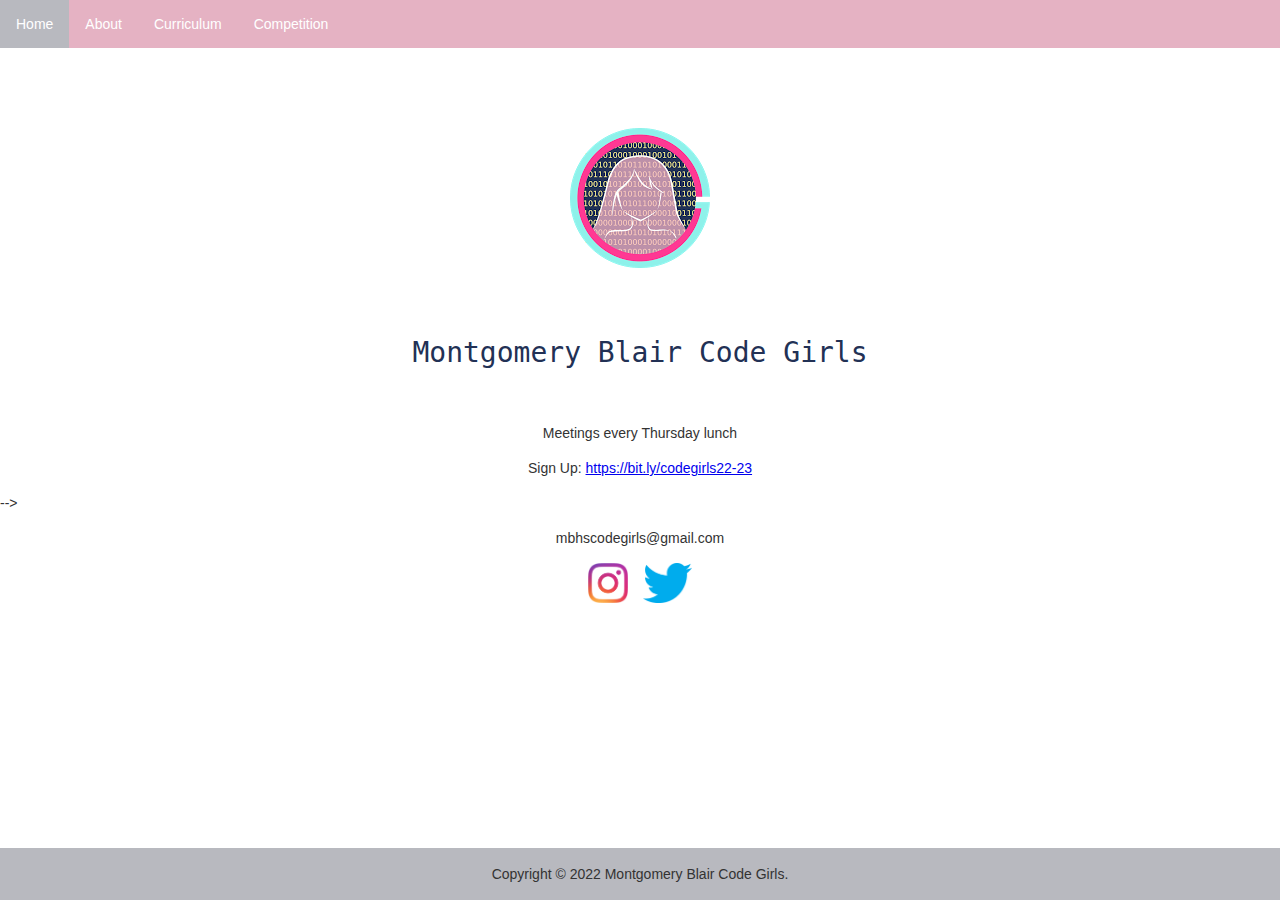
<file: index.html>
<!DOCTYPE html>
<html>

<head>
  <meta charset="utf-8">
  <meta name="viewport" content="width=device-width">
  <title>Code Girls</title>
  <link href="style.css" rel="stylesheet" type="text/css" />
  <link rel="apple-touch-icon" sizes="120x120" href="/apple-touch-icon.png">
  <link rel="icon" type="image/png" sizes="32x32" href="/favicon-32x32.png">
  <link rel="icon" type="image/png" sizes="16x16" href="/favicon-16x16.png">
  <link rel="manifest" href="/site.webmanifest">
  <link rel="mask-icon" href="/safari-pinned-tab.svg" color="#5bbad5">
  <meta name="msapplication-TileColor" content="#da532c">
  <meta name="theme-color" content="#ffffff">

</head>

<body>

  <script src="script.js"></script>

  <ul>
    <li><a href="index.html" target="_self">Home</a></li>
    <li><a href="about.html" target="_self">About</a></li>
    <li class="dropdown">
      <a href="javascript:void(0)" class="dropbtn">Curriculum</a>
      <div class="dropdown-content">
        <a href="2021-2022.html" target="_self">2021-2022</a>
        <a href="resources.html" target="_self">Additional Resources</a>
    </li>
    <li class="dropdown">
      <a href="competition.html" class="dropbtn" target="_self">Competition</a>
      <div class="dropdown-content">
        <a href="competition.html" target="_self">Overview</a>
        <a href="rules.html" target="_self">Rules</a>
        <a href="register.html" target="_self">Register</a>
      </div>
    </li>
  </ul>



  <br>
  <br>
  <br>
  <br>
  <center><img src="logo-no-text-1024.png" alt="Logo"></center>
  <center>
    <h1>Montgomery Blair Code Girls</h1>
  </center>
<!--
  <center class="references">
    <h3><b>Register for the 2022 competition <a href="https://bit.ly/2022cgc" target="_blank">here</a>!</b>
    </h3>
  </center>
-->
  </br>
  <center>
    <p>Meetings every Thursday lunch</p>
  </center>
  <center><p>Sign Up: <a href="https://bit.ly/codegirls22-23" target="_blank">https://bit.ly/codegirls22-23</a> </p></center>-->


  <center>
    <p>mbhscodegirls@gmail.com</p>
  </center>

  <center><a href="https://www.instagram.com/mbhscodegirls/"><img src="instagram.png" alt="instagram"
        height="40"></a>&nbsp;&nbsp;&nbsp;&nbsp;<a href="https://twitter.com/blaircodegirls"><img src="twitter.png"
        alt="twiter" height="40"></a></center>

  <div class="footer">Copyright &copy; 2022 Montgomery Blair Code Girls.</div>


</body>

</html>
</file>
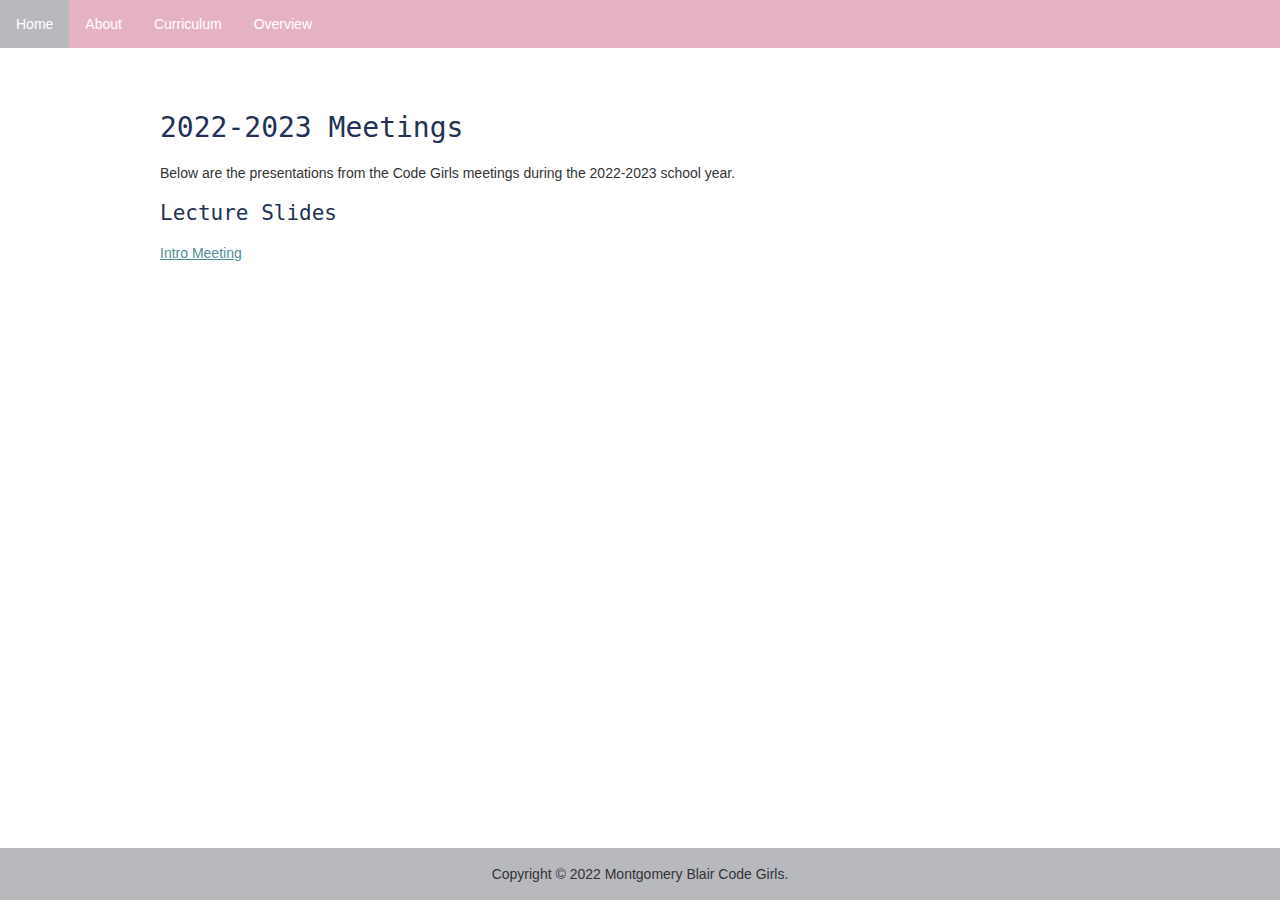
<file: 2022-2023.html>
<!DOCTYPE html>
<html>

<head>
  <meta charset="utf-8">
  <meta name="viewport" content="width=device-width">
  <title>Code Girls</title>
  <link href="style.css" rel="stylesheet" type="text/css" />
  <link rel="apple-touch-icon" sizes="120x120" href="/apple-touch-icon.png">
  <link rel="icon" type="image/png" sizes="32x32" href="/favicon-32x32.png">
  <link rel="icon" type="image/png" sizes="16x16" href="/favicon-16x16.png">
  <link rel="manifest" href="/site.webmanifest">
  <link rel="mask-icon" href="/safari-pinned-tab.svg" color="#5bbad5">
  <meta name="msapplication-TileColor" content="#da532c">
  <meta name="theme-color" content="#ffffff">
  <base target="_blank">

</head>

<body>

  <script src="script.js"></script>

  <ul>
    <li><a href="index.html" target="_self">Home</a></li>
    <li><a href="about.html" target="_self">About</a></li>
    <li class="dropdown">
      <a href="javascript:void(0)" class="dropbtn">Curriculum</a>
      <div class="dropdown-content">
        <a href="2022-2023.html" target="_self">2022-2023</a>
        <a href="resources.html" target="_self">Additional Resources</a>
    </li>
    <li><a href="competition.html" target="_self">Overview</a></li>
  </ul>



  <h1>2022-2023 Meetings</h1>
  <p>Below are the presentations from the Code Girls meetings during the 2022-2023 school year.
  </p>

  <h2>Lecture Slides</h2>
  <div class="references">
    <p><a href="2021_22/Intro Meeting.pdf">Intro Meeting</a></p>
  </div>
  <div class="footer">Copyright &copy; 2022 Montgomery Blair Code Girls.</div>

</body>

</html>
</file>
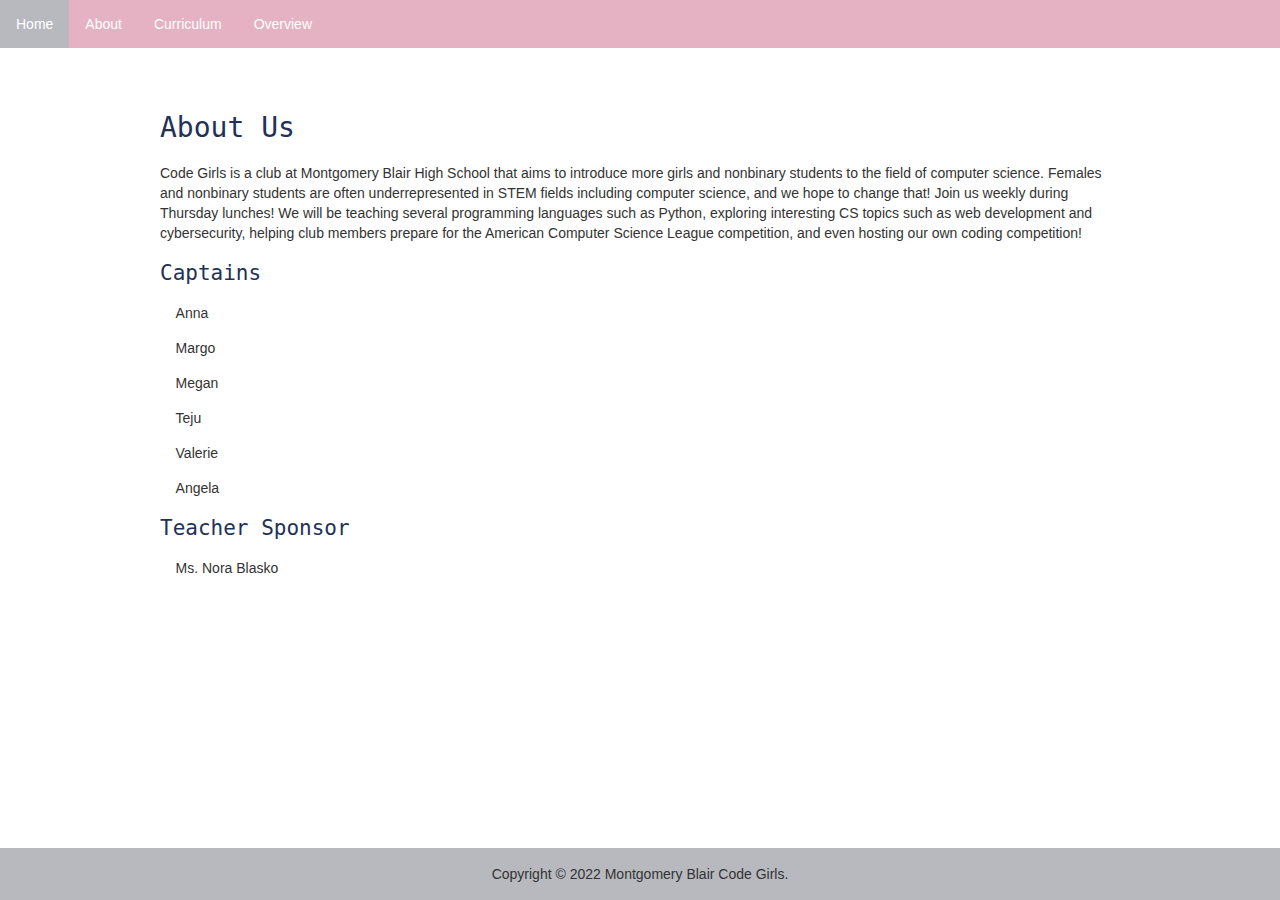
<file: about.html>
<!DOCTYPE html>
<html>

<head>
  <meta charset="utf-8">
  <meta name="viewport" content="width=device-width">
  <title>Code Girls</title>
  <link href="style.css" rel="stylesheet" type="text/css" />
  <link rel="apple-touch-icon" sizes="120x120" href="/apple-touch-icon.png">
  <link rel="icon" type="image/png" sizes="32x32" href="/favicon-32x32.png">
  <link rel="icon" type="image/png" sizes="16x16" href="/favicon-16x16.png">
  <link rel="manifest" href="/site.webmanifest">
  <link rel="mask-icon" href="/safari-pinned-tab.svg" color="#5bbad5">
  <meta name="msapplication-TileColor" content="#da532c">
  <meta name="theme-color" content="#ffffff">

</head>

<body>

  <script src="script.js"></script>

  <ul>
    <li><a href="index.html" target="_self">Home</a></li>
    <li><a href="about.html" target="_self">About</a></li>
    <li class="dropdown">
      <a href="javascript:void(0)" class="dropbtn">Curriculum</a>
      <div class="dropdown-content">
        <a href="2022-2023.html" target="_self">2022-2023</a>
        <a href="resources.html" target="_self">Additional Resources</a>
    </li>
    <li><a href="competition.html" target="_self">Overview</a></li>
  </ul>



  <h1>About Us</h1>
  <p>Code Girls is a club at Montgomery Blair High School that aims to introduce more girls and nonbinary students to
    the field of computer science. Females and nonbinary students are often underrepresented in STEM fields including
    computer science, and we hope to change that! Join us weekly during Thursday lunches! We will be teaching several
    programming languages such as Python, exploring interesting CS topics such as web development and cybersecurity,
    helping club members prepare for the American Computer Science League competition, and even hosting our own coding
    competition!


  </p>
  <h2>Captains</h2>

  <p>&nbsp&nbsp&nbsp&nbspAnna</p>
  <p>&nbsp&nbsp&nbsp&nbspMargo</p>
  <p>&nbsp&nbsp&nbsp&nbspMegan</p>
  <p>&nbsp&nbsp&nbsp&nbspTeju</p>
  <p>&nbsp&nbsp&nbsp&nbspValerie</p>
  <p>&nbsp&nbsp&nbsp&nbspAngela</p>
  <!--
  <table class="center" height="5%">
  <tr>
    <th><img src="image-placeholder.jpg" alt="Anna" height="5%"></th>
    <th><img src="image-placeholder.jpg" alt="Margo" height="5%"></th>
    <th><img src="image-placeholder.jpg" alt="Megan" height="5%"></th>
  </tr>
  <tr>
    <th><p>Anna</p></th>
    <th><p>Margo</p></th>
    <th><p>Megan</p></th>
  </tr>

-->
  <h2>Teacher Sponsor</h2>
  <p>&nbsp&nbsp&nbsp&nbspMs. Nora Blasko</p>
  <!--<center><img src="image-placeholder.jpg" alt="Ms. Nora Blasko" height="100px"></center>-->

  <!--<h2>Sponsors</h2>
  <p>[Insert sponsor logos here??]</p>-->

  <div class="footer">Copyright &copy; 2022 Montgomery Blair Code Girls.</div>

</body>

</html>
</file>
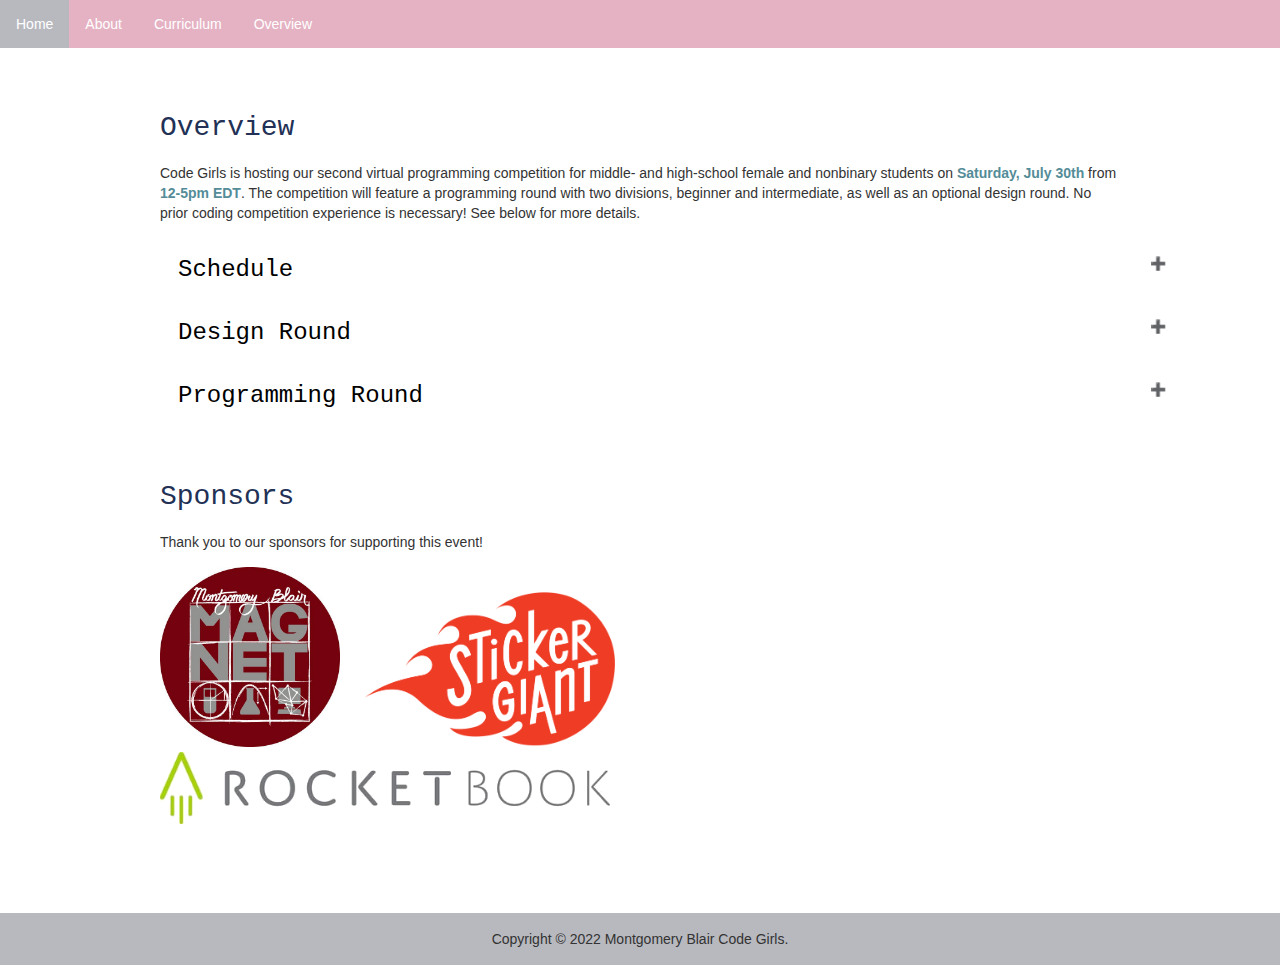
<file: competition.html>
<!DOCTYPE html>
<html>

<head>
  <meta charset="utf-8">
  <meta name="viewport" content="width=device-width">
  <title>Code Girls</title>
  <link href="style.css" rel="stylesheet" type="text/css" />
  <link rel="apple-touch-icon" sizes="120x120" href="/apple-touch-icon.png">
  <link rel="icon" type="image/png" sizes="32x32" href="/favicon-32x32.png">
  <link rel="icon" type="image/png" sizes="16x16" href="/favicon-16x16.png">
  <link rel="manifest" href="/site.webmanifest">
  <link rel="mask-icon" href="/safari-pinned-tab.svg" color="#5bbad5">
  <meta name="msapplication-TileColor" content="#da532c">
  <meta name="theme-color" content="#ffffff">

</head>

<body>

  <script src="script.js"></script>

  <ul>
    <li><a href="index.html" target="_self">Home</a></li>
    <li><a href="about.html" target="_self">About</a></li>
    <li class="dropdown">
      <a href="javascript:void(0)" class="dropbtn">Curriculum</a>
      <div class="dropdown-content">
        <a href="2022-2023.html" target="_self">2022-2023</a>
        <a href="resources.html" target="_self">Additional Resources</a>
    </li>
    <li><a href="competition.html" target="_self">Overview</a></li>
  </ul>



  <h1>Overview</h1>
  <p>Code Girls is hosting our second virtual programming competition for middle- and
    high-school female and nonbinary students on <b style="color:#548c98">Saturday, July 30th</b> from <b
      style="color:#548c98">12-5pm EDT</b>.
    The competition will feature a programming round with two divisions, beginner and intermediate,
    as well as an optional design round. No prior coding competition experience is necessary!
    See below for more details.
  </p>

  <button class="accordion" onclick="accordionClick(this)">Schedule</button>
  <div class="panel">
    <table>
      <tr>
        <td>
          <b style="color:#bf6491">12:00-12:15pm</b>
        </td>
        <td>
          Opening remarks + design round intro
        </td>
      </tr>
      <tr>
        <td>
          <b style="color:#bf6491">12:15-12:50pm</b>
        </td>
        <td>
          Design round
        </td>
      </tr>
      <tr>
        <td>
          <b style="color:#bf6491">12:50-1:00pm</b>
        </td>
        <td>
          Programming round intro
        </td>
      </tr>
      <tr>
        <td>
          <b style="color:#bf6491">1:00-4:15pm</b>
        </td>
        <td>
          Programming round
        </td>
      </tr>
      <tr>
        <td>
          <b style="color:#bf6491">4:15-4:30pm</b>
        </td>
        <td>
          Break; design round submission closed
        </td>
      </tr>
      <tr>
        <td>
          <b style="color:#bf6491">4:30-5:00pm</b>
        </td>
        <td>
          Awards + closing remarks
        </td>
      </tr>

    </table>
  </div>

  <button class="accordion" onclick="accordionClick(this)">Design Round</button>
  <div class="panel">
    <p>Since coding is and will continue to be used to solve many of the world’s problems, this year, we are introducing
      the <b style="color:#548c98">design round</b>!
      This completely optional round will ask participants to create an application or website
      that addresses the prompt given and to submit a concept sketch and brief explanation of their product.
      No coding is required; we are more interested in seeing your innovative and creative ideas!
      Those who choose to submit a design will be given the option to have their submission shared on our website and
      will receive additional merch.
    </p>
    <p>
      <b style="color:#548c98">Problems:</b> 1
      <br>
      <b style="color:#548c98">Time:</b> 4 hours
      <br>
      <b style="color:#548c98">Submission:</b> Concept sketch or wireframe
      <br>
      <b style="color:#548c98">Platform:</b> Google forms submission
      <br>
    </p>
  </div>

  <button class="accordion" onclick="accordionClick(this)">Programming Round</button>
  <div class="panel">
    <p>The <b style="color:#bf6491">programming round</b> will test your problem solving, logical reasoning, and coding
      skills. This part of the
      competition will be used to determine prize winners. As with last year, we will have two divisions, beginner and
      intermediate; you can view the <a href="/register.html#guide">guide</a> if you need help determining which division to sign up for. We will be
      accepting any programming language, but the solutions we provide will be in Python or Java.
    </p>
    <p>
      <b style="color:#bf6491">Problems:</b> 4-5
      <br>
      <b style="color:#bf6491">Time:</b> 3 hours
      <br>
      <b style="color:#bf6491">Submission:</b> Code in Python, Java, C++, or another programming language
      <br>
      <b style="color:#bf6491">Platform:</b> Hackerrank
      <br>
    </p>
  </div>

  <div class="sponsors">
    <h1 style="margin-top:50px">Sponsors</h1>
    <p>Thank you to our sponsors for supporting this event!</p>
    <div class="images" style="margin-left:12.5%; margin-right:12.5%; margin-bottom:40px">
    <img src="magnet-foundation.jpeg" width="180" alt="The Magnet Foundation" style="margin-right:25px"><img src="stickergiant.png" width="250" alt="StickerGiant" style="margin-right:30px">
	<img src="rb-transparent-logo03.png" width="450" alt="Rocketbook" style="margin-right:25px">
    </div>
  </div>


  <div class="footer">Copyright &copy; 2022 Montgomery Blair Code Girls.</div>


</body>

</html>
</file>
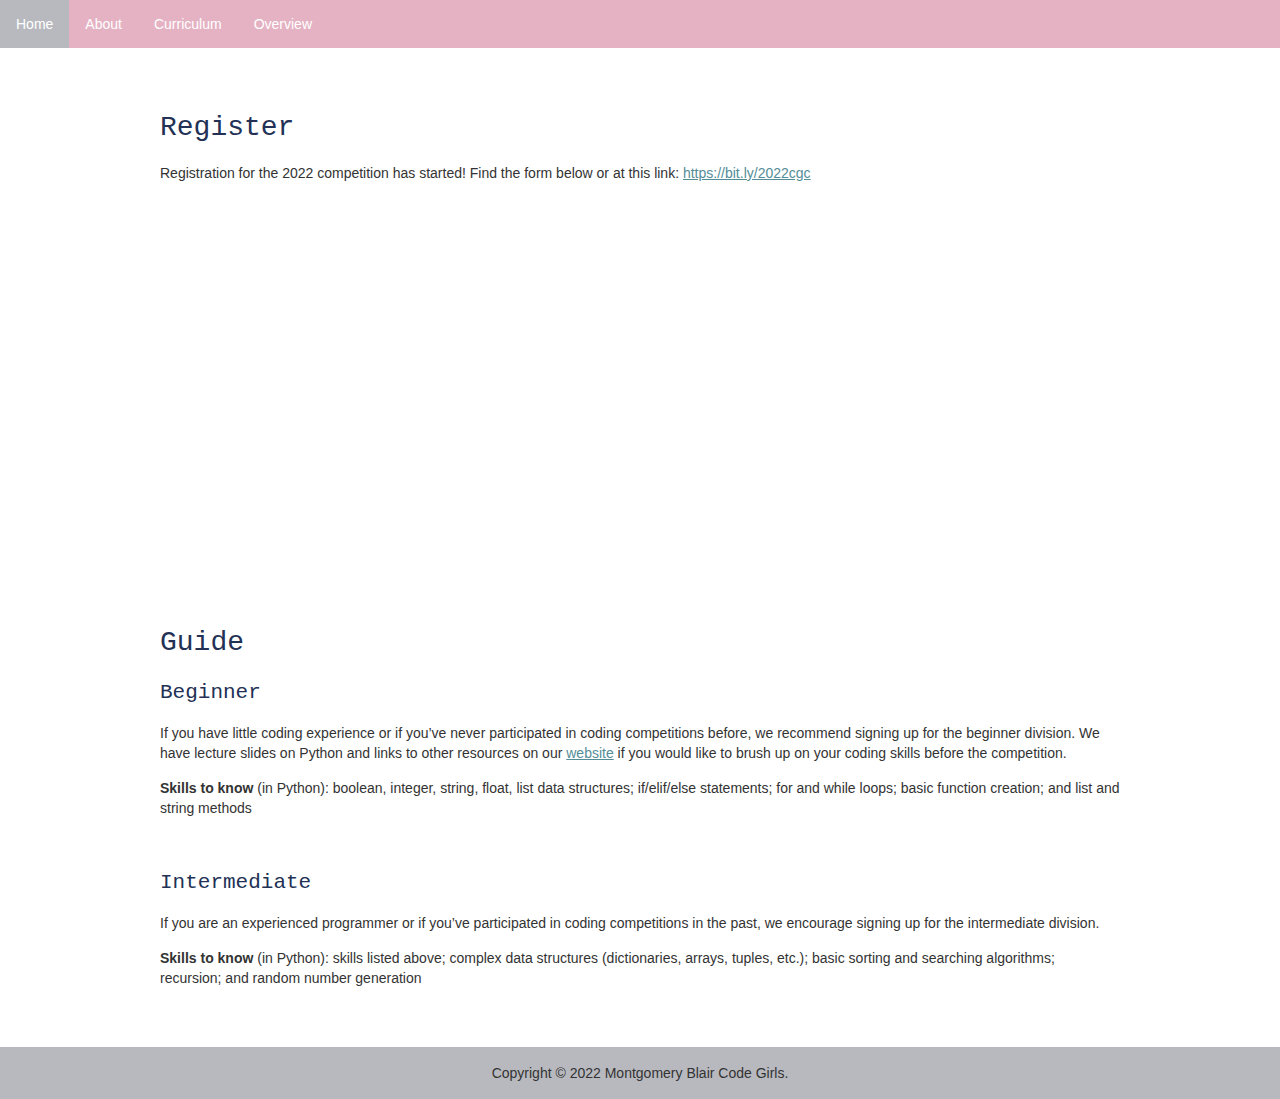
<file: register.html>
<!DOCTYPE html>
<html>

<head>
  <meta charset="utf-8">
  <meta name="viewport" content="width=device-width">
  <title>Code Girls</title>
  <link href="style.css" rel="stylesheet" type="text/css" />

  <link rel="apple-touch-icon" sizes="120x120" href="/apple-touch-icon.png">
  <link rel="icon" type="image/png" sizes="32x32" href="/favicon-32x32.png">
  <link rel="icon" type="image/png" sizes="16x16" href="/favicon-16x16.png">
  <link rel="manifest" href="/site.webmanifest">
  <link rel="mask-icon" href="/safari-pinned-tab.svg" color="#5bbad5">
  <meta name="msapplication-TileColor" content="#da532c">
  <meta name="theme-color" content="#ffffff">
</head>

<body>

  <script src="script.js"></script>

  <ul>
    <li><a href="index.html" target="_self">Home</a></li>
    <li><a href="about.html" target="_self">About</a></li>
    <li class="dropdown">
      <a href="javascript:void(0)" class="dropbtn">Curriculum</a>
      <div class="dropdown-content">
        <a href="2022-2023.html" target="_self">2022-2023</a>
        <a href="resources.html" target="_self">Additional Resources</a>
    </li>
    <li><a href="competition.html" target="_self">Overview</a></li>
  </ul>

  <h1>Register</h1>
  <div class="registration">
    <p>Registration for the 2022 competition has started! Find the form below or at this link:
      <a href="https://bit.ly/2022cgc" target="_blank">https://bit.ly/2022cgc</a>
    </p>
    <center><iframe
        src="https://docs.google.com/forms/d/e/1FAIpQLSfnqoGviMj3Bb5ua30az4C-JaX8zGQhtn2BwaHQWqRtc7HmpA/viewform?embedded=true"
        width="80%" height="360px" frameborder="0" marginheight="0" marginwidth="0">Loading…</iframe></center>
  </div>

  <h1 id="guide">Guide</h1>
  <div class="beginner">
    <h2>Beginner</h2>
    <p>
      If you have little coding experience or if you’ve never participated in coding competitions before, we recommend
      signing up for the beginner division. We have lecture slides on Python and links to other resources on our <a
        href="https://codegirls.mbhs.edu/resources.html" target="_blank">website</a> if you would like to brush up on
      your coding skills before the competition.
    </p>
    <p>
      <b>Skills to know</b> (in Python): boolean, integer, string, float, list data structures; if/elif/else statements;
      for and while loops; basic function creation; and list and string methods
    </p>
    <br>
  </div>

  <div class="intermediate">
    <h2>Intermediate</h2>
    <p>
      If you are an experienced programmer or if you’ve participated in coding competitions in the past, we encourage
      signing up for the intermediate division.
    </p>
    <p>
      <b>Skills to know</b> (in Python): skills listed above; complex data structures (dictionaries, arrays, tuples,
      etc.); basic sorting and searching algorithms; recursion; and random number generation
    </p>
  </div>

  <div class="footer">Copyright &copy; 2022 Montgomery Blair Code Girls.</div>


</body>

</html>
</file>
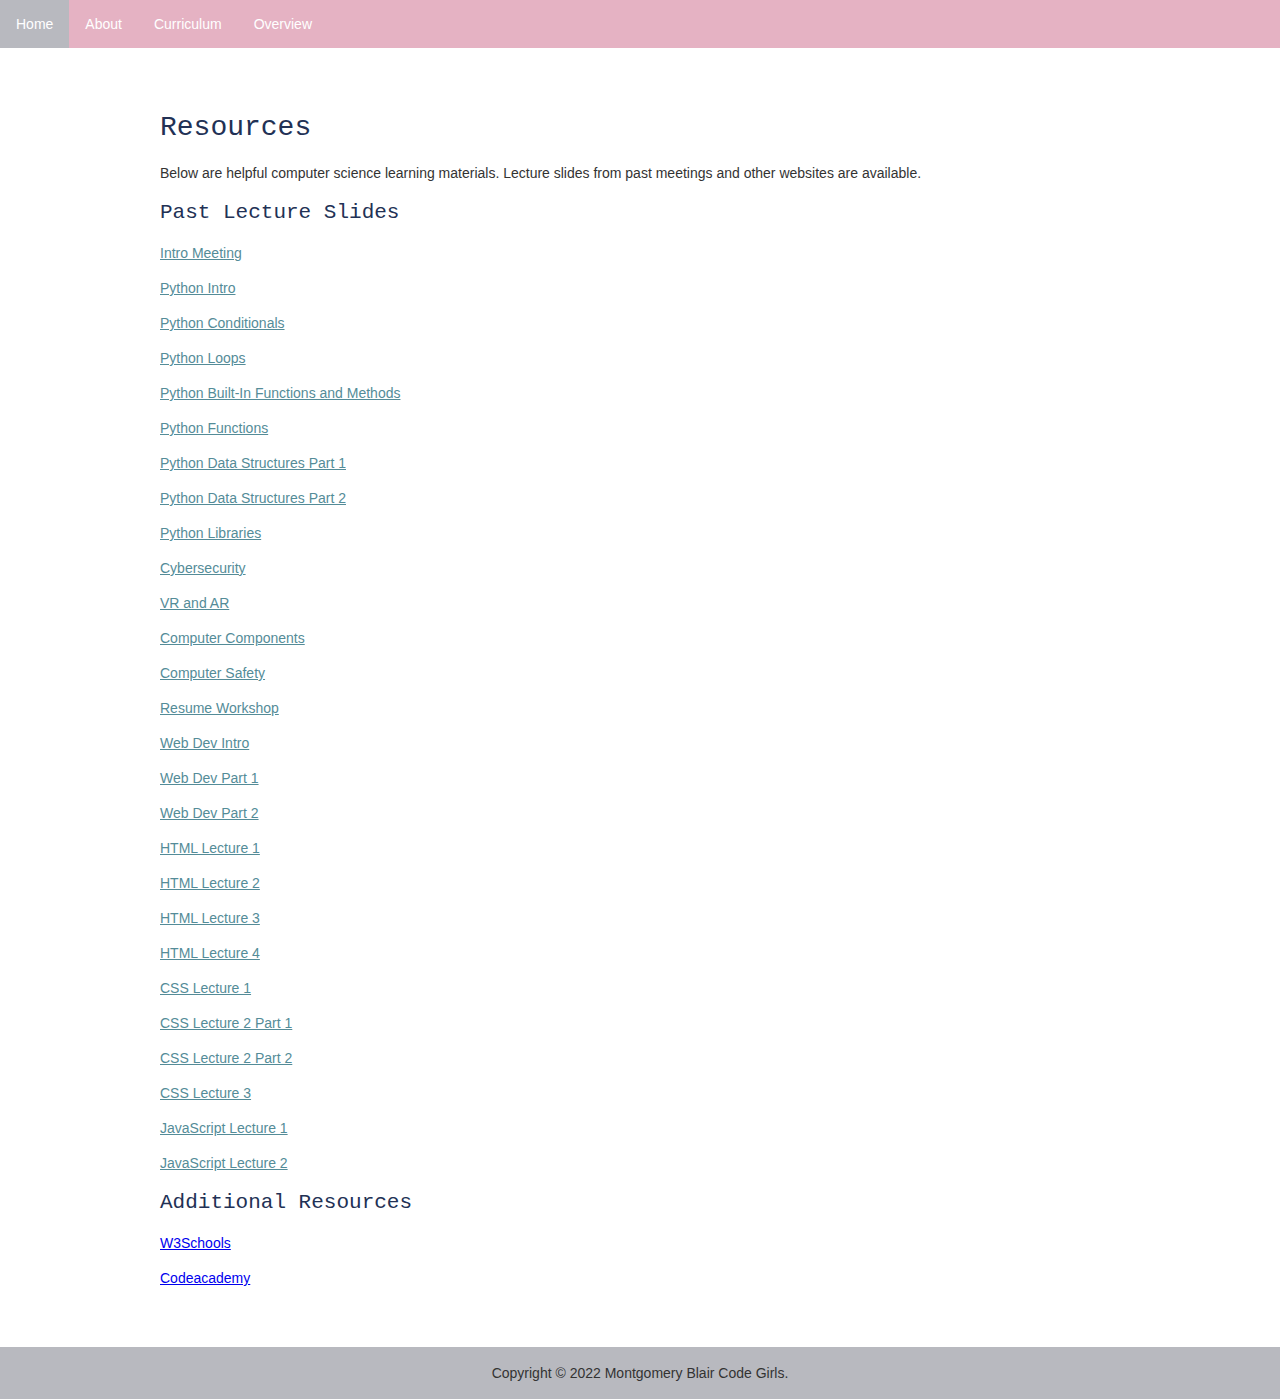
<file: resources.html>
<!DOCTYPE html>
<html>

<head>
  <meta charset="utf-8">
  <meta name="viewport" content="width=device-width">
  <title>Code Girls</title>
  <link href="style.css" rel="stylesheet" type="text/css" />
  <link rel="apple-touch-icon" sizes="120x120" href="/apple-touch-icon.png">
  <link rel="icon" type="image/png" sizes="32x32" href="/favicon-32x32.png">
  <link rel="icon" type="image/png" sizes="16x16" href="/favicon-16x16.png">
  <link rel="manifest" href="/site.webmanifest">
  <link rel="mask-icon" href="/safari-pinned-tab.svg" color="#5bbad5">
  <meta name="msapplication-TileColor" content="#da532c">
  <meta name="theme-color" content="#ffffff">
  <base target="_blank">
</head>

<body>

  <script src="script.js"></script>

  <ul>
    <li><a href="index.html" target="_self">Home</a></li>
    <li><a href="about.html" target="_self">About</a></li>
    <li class="dropdown">
      <a href="javascript:void(0)" class="dropbtn">Curriculum</a>
      <div class="dropdown-content">
        <a href="2022-2023.html" target="_self">2022-2023</a>
        <a href="resources.html" target="_self">Additional Resources</a>
    </li>
    <li><a href="competition.html" target="_self">Overview</a></li>
  </ul>



  <h1>Resources</h1>
  <p>Below are helpful computer science learning materials. Lecture slides from past meetings and other websites are
    available.
  </p>

  <h2>Past Lecture Slides</h2>
  <div class="references">
    <p><a href="2021_22/Intro Meeting.pdf">Intro Meeting</a></p>
    <p><a href="2021_22/Python Lecture 1.pdf">Python Intro</a></p>
    <p><a href="2021_22/Python Lecture 2.pdf">Python Conditionals</a></p>
    <p><a href="2021_22/Python Lecture 3.pdf">Python Loops</a></p>
    <p><a href="2021_22/Python Lecture 4.pdf">Python Built-In Functions and Methods</a></p>
    <p><a href="2021_22/Python Lecture 5.pdf">Python Functions</a></p>
    <p><a href="2021_22/Python Lecture 6.pdf">Python Data Structures Part 1</a></p>
    <p><a href="2021_22/Python Lecture 7.pdf">Python Data Structures Part 2</a></p>
    <p><a href="2021_22/Python Libraries.pdf">Python Libraries</a></p>
    <p><a href="2021_22/Cybersecurity.pdf">Cybersecurity</a></p>
    <p><a href="2021_22/Virtual Reality and Augmented Reality.pdf">VR and AR</a></p>
    <p><a href="2021_22/Computer Components.pdf">Computer Components</a></p>
    <p><a href="2021_22/Computer Safety.pdf">Computer Safety</a></p>
    <p><a href="2021_22/Resume Workshop.pdf">Resume Workshop</a></p>
    <p><a href="2021_22/Intro to Web Dev Lecture.pdf">Web Dev Intro</a></p>
    <p><a href="2021_22/Web Dev Presentation 1.pdf">Web Dev Part 1</a></p>
    <p><a href="2021_22/Web Dev Presentation 2.pdf">Web Dev Part 2</a></p>
    <p><a href="past_slideshows/HTML Lecture 1.pdf">HTML Lecture 1</a></p>
    <p><a href="past_slideshows/HTML Lecture 2.pdf">HTML Lecture 2</a></p>
    <p><a href="past_slideshows/HTML Lecture 3.pdf">HTML Lecture 3</a></p>
    <p><a href="past_slideshows/HTML Lecture 4.pdf">HTML Lecture 4</a></p>
    <p><a href="past_slideshows/CSS Lecture 1.pdf">CSS Lecture 1</a></p>
    <p><a href="past_slideshows/CSS Lecture 2 Part 1.pdf">CSS Lecture 2 Part 1</a></p>
    <p><a href="past_slideshows/CSS Lecture 2 Part 2.pdf">CSS Lecture 2 Part 2</a></p>
    <p><a href="past_slideshows/CSS Lecture 3.pdf">CSS Lecture 3</a></p>
    <p><a href="past_slideshows/JavaScript Lecture 1.pdf">JavaScript Lecture 1</a></p>
    <p><a href="past_slideshows/JavaScript Lecture 2.pdf">JavaScript Lecture 2</a></p>
  </div>

  <h2>Additional Resources</h2>
  <p><a href="https://www.w3schools.com/">W3Schools</a></p>
  <p><a href="https://www.codecademy.com/">Codeacademy</a></p>

  <div class="footer">Copyright &copy; 2022 Montgomery Blair Code Girls.</div>

</body>

</html>
</file>
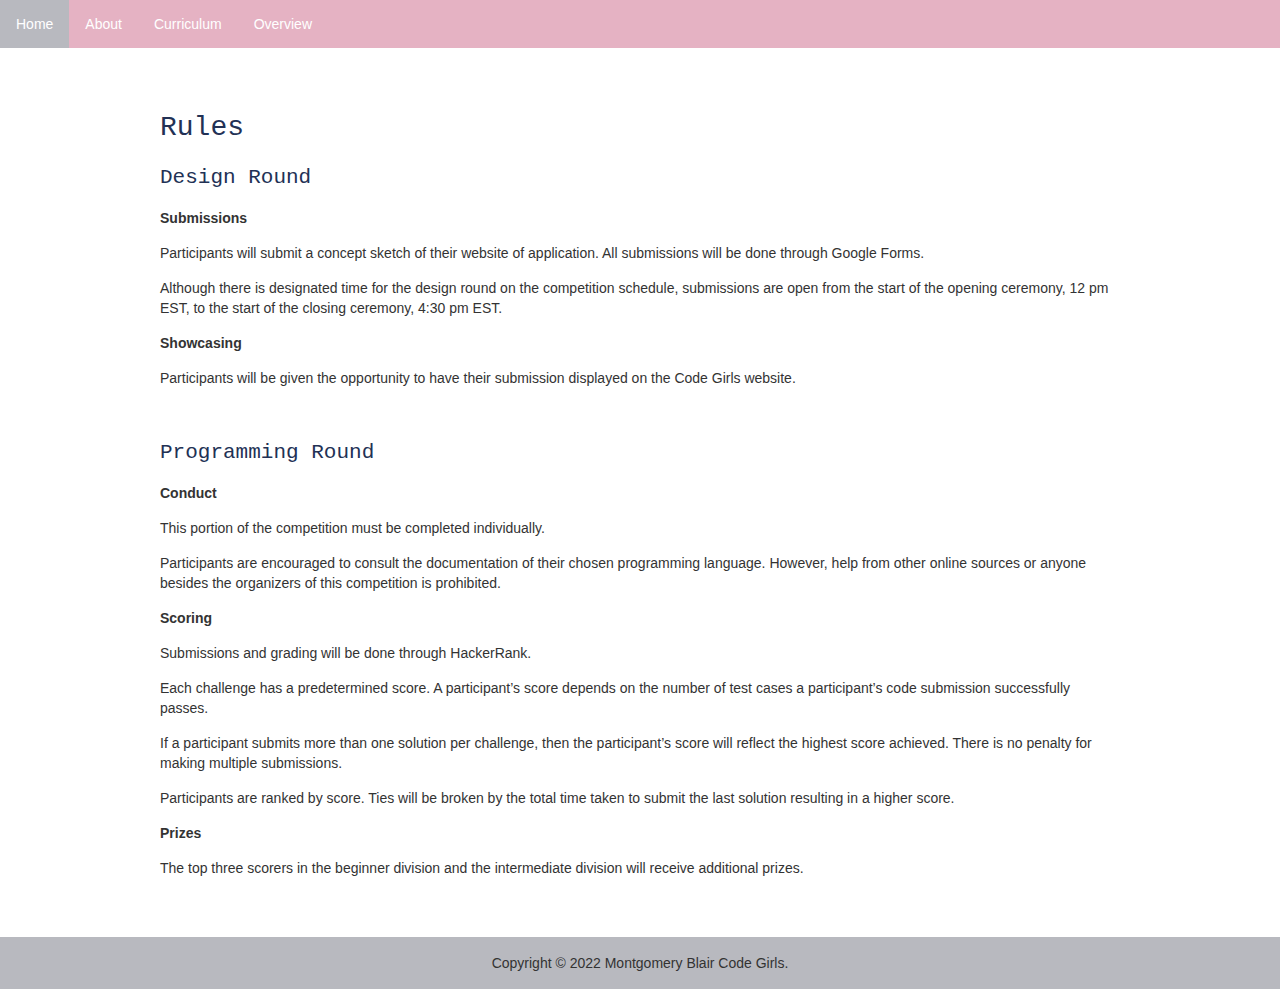
<file: rules.html>
<!DOCTYPE html>
<html>

<head>
  <meta charset="utf-8">
  <meta name="viewport" content="width=device-width">
  <title>Code Girls</title>
  <link href="style.css" rel="stylesheet" type="text/css" />

  <link rel="apple-touch-icon" sizes="120x120" href="/apple-touch-icon.png">
  <link rel="icon" type="image/png" sizes="32x32" href="/favicon-32x32.png">
  <link rel="icon" type="image/png" sizes="16x16" href="/favicon-16x16.png">
  <link rel="manifest" href="/site.webmanifest">
  <link rel="mask-icon" href="/safari-pinned-tab.svg" color="#5bbad5">
  <meta name="msapplication-TileColor" content="#da532c">
  <meta name="theme-color" content="#ffffff">
</head>

<body>

  <script src="script.js"></script>

  <ul>
    <li><a href="index.html" target="_self">Home</a></li>
    <li><a href="about.html" target="_self">About</a></li>
    <li class="dropdown">
      <a href="javascript:void(0)" class="dropbtn">Curriculum</a>
      <div class="dropdown-content">
        <a href="2022-2023.html" target="_self">2022-2023</a>
        <a href="resources.html" target="_self">Additional Resources</a>
    </li>
    <li><a href="competition.html" target="_self">Overview</a></li>
  </ul>



  <h1>Rules</h1>

  <h2>Design Round</h2>
  <p><b>Submissions</b></p>
  <p>Participants will submit a concept sketch of their website of application. All submissions will be done through Google Forms.</p>
  <p>Although there is designated time for the design round on the competition schedule, submissions are open from the start of the opening ceremony, 12 pm EST, to the start of the closing ceremony, 4:30 pm EST.</p>

  <p><b>Showcasing</b></p>
  <p>Participants will be given the opportunity to have their submission displayed on the Code Girls website.</p>

  <br>

  <h2>Programming Round</h2>
  <p><b>Conduct</b></p>
  <p>This portion of the competition must be completed individually.</p>
  <p>Participants are encouraged to consult the documentation of their chosen programming language. However, help from other online sources or anyone besides the organizers of this competition is prohibited.</p>
  
  <p><b>Scoring</b></p>
  <p>Submissions and grading will be done through HackerRank.</p>
  <p>Each challenge has a predetermined score. A participant’s score depends on the number of test cases a participant’s code submission successfully passes.</p>
  <p>If a participant submits more than one solution per challenge, then the participant’s score will reflect the highest score achieved. There is no penalty for making multiple submissions.</p>
  <p>Participants are ranked by score. Ties will be broken by the total time taken to submit the last solution resulting in a higher score.</p>

  <p><b>Prizes</b></p>
  <p>The top three scorers in the beginner division and the intermediate division will receive additional prizes.</p>

  <div class="footer">Copyright &copy; 2022 Montgomery Blair Code Girls.</div>

</body>

</html>
</file>
<file: style.css>
h1 {
  font-family: "Roboto Mono", monospace;
  color: rgb(34, 49, 85);
  font-weight: 400;
  margin-top: 60px;
  margin-bottom: 15px;
  margin-right: 12.5%;
  margin-left: 12.5%;
}

h2 {
  font-family: "Roboto Mono", monospace;
  color: rgb(34, 49, 85);
  font-weight: 400;
  margin-top: 30px;
  margin-bottom: 15px;
  margin-right: 12.5%;
  margin-left: 12.5%;
}

h2 {
  font-family: "Roboto Mono", monospace;
  color: rgb(34, 49, 85);
  font-weight: 400;
  margin-top: 15px;
  margin-bottom: 15px;
  margin-right: 12.5%;
  margin-left: 12.5%;
}

p {
  margin-top: 15px;
  margin-bottom: 15px;
  margin-right: 12.5%;
  margin-left: 12.5%;
}

body {
  font-family: "Lucida Sans Unicode", "Lucida Grande", sans-serif;
  font-size: 14px;
  line-height: 1.42857143;
  color: #333;
  background-color: #fff;

  position: relative;
  margin: 0;
  padding-bottom: 6rem;
  min-height: 100%;

}

ul {
  list-style-type: none;
  margin: 0;
  padding: 0;
  overflow: hidden;
  background-color: #e5b2c3;
}

li {
  float: left;
}

li a,
.dropbtn {
  display: inline-block;
  color: white;
  text-align: center;
  padding: 14px 16px;
  text-decoration: none;
}

li a:hover,
.dropdown:hover .dropbtn {
  background-color: #b8b9bf;
}

li.dropdown {
  display: inline-block;
}

.dropdown-content {
  display: none;
  position: absolute;
  background-color: #f9f9f9;
  min-width: 160px;
  box-shadow: 0px 8px 16px 0px rgba(0, 0, 0, 0.2);
  z-index: 1;
}

.dropdown-content a {
  color: black;
  padding: 12px 16px;
  text-decoration: none;
  display: block;
  text-align: left;
}

.dropdown-content a:hover {
  background-color: #f1f1f1;
}

.dropdown:hover .dropdown-content {
  display: block;
}

.footer {
  position: absolute;
  right: 0;
  bottom: 0;
  left: 0;
  padding: 1rem;
  background-color: #b8b9bf;
  text-align: center;
}


html {
  height: 100%;
  box-sizing: border-box;
}

*,
*:before,
*:after {
  box-sizing: inherit;
}

th {
  display: table-cell;
  vertical-align: inherit;
  font-weight: normal;
  text-align: center;

}

table {
  margin-top: 15px;
  margin-bottom: 15px;
  margin-right: 12.5%;
  margin-left: 12.5%;
  width: 75%;
}

tr {
  padding: 0px;
}


.references a:link,
.references a:visited,
.registration a:link,
.registration a:visited, 
.beginner a:link,
.beginner a:visited,
.panel a:link,
.panel a:visited  {
  color: #548c98
}

.references a:hover,
.references a:active,
.registration a:hover,
.registration a:active,
.beginner a:hover,
.beginner a:active,
.panel a:hover,
.panel a:active {
  color: #293450
}

/* Style the buttons that are used to open and close the accordion panel */
.accordion {
  background-color: #fff;
  cursor: pointer;
  padding: 18px;
  width: 80%;
  text-align: left;
  border: none;
  outline: none;
  transition: 0.4s;
  margin-right: 12.5%;
  margin-left: 12.5%;
  font-family: "Roboto Mono", monospace;
  font-size: 24px;
}

.active,
.accordion:hover {
  background-color: #f1f1f1;
}

.panel {
  padding: 0px;
  background-color: #fff;
  max-height: 0;
  overflow: hidden;
  transition: max-height 0.2s ease-out;
  margin-right: 12.5%;
  margin-left: 12.5%;
}

.accordion:after {
  content: '\02795';
  /* Unicode character for "plus" sign (+) */
  font-size: 13px;
  color: #f1f1f1;
  float: right;
  margin-left: 5px;
}

.active:after {
  content: "\2796";
  /* Unicode character for "minus" sign (-) */
}
</file>
